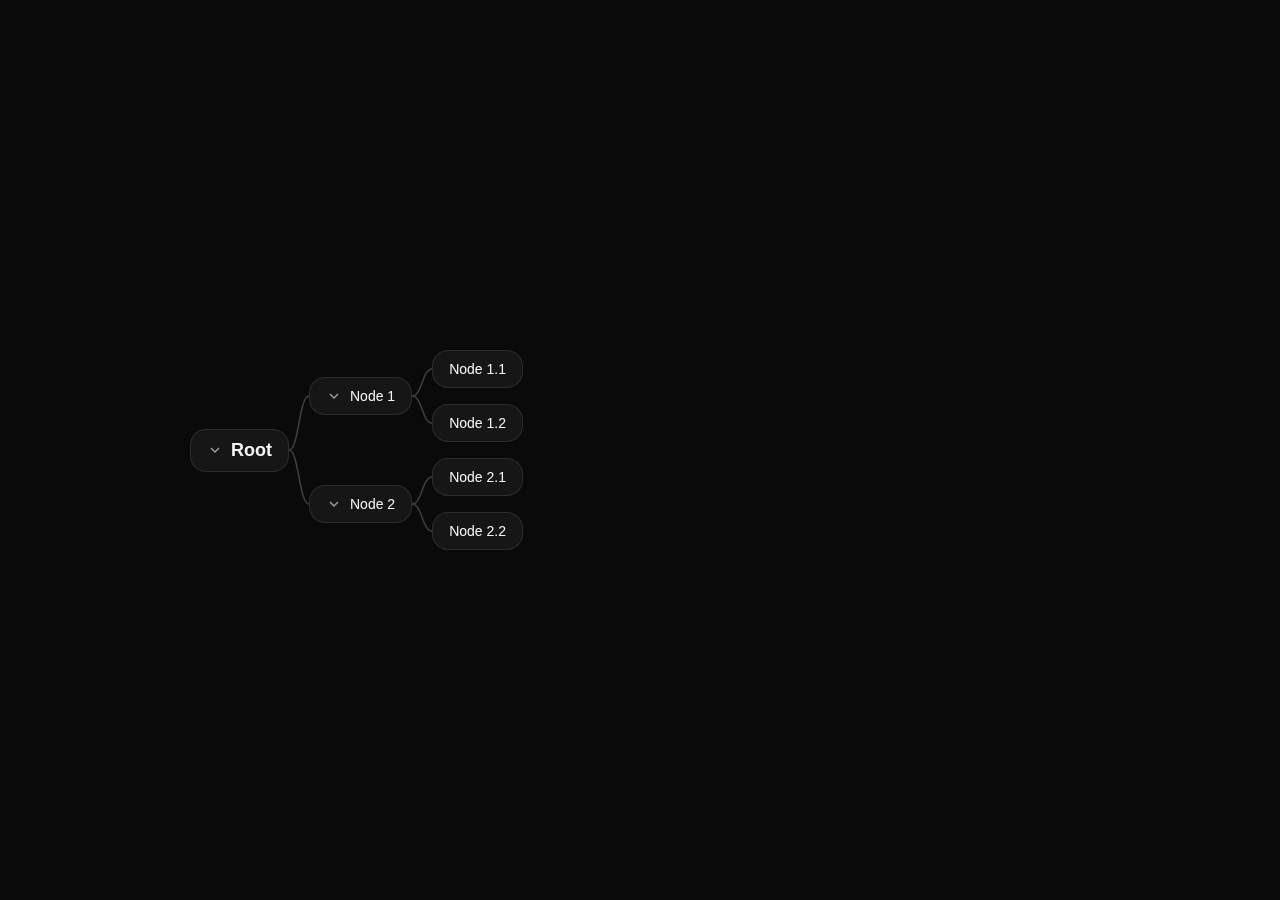
<file: zlh/index.html>
<!DOCTYPE html>
<html lang="en">
<head>
    <meta charset="UTF-8">
    <meta name="viewport" content="width=device-width, initial-scale=1.0">
    <title>Tree Diagram</title>
    <style>
        * {
            margin: 0;
            padding: 0;
            box-sizing: border-box;
            font-family: 'Segoe UI', Tahoma, Geneva, Verdana, sans-serif;
        }

        body {
            background: #0a0a0a;
            color: #f4f4f5;
            min-height: 100vh;
            display: flex;
            align-items: center;
            justify-content: center;
            padding: 20px;
        }

        .tree-container {
            position: relative;
            width: 100%;
            max-width: 900px;
        }

        .tree-node {
            display: flex;
            align-items: center;
            gap: 20px;
        }

        .node-button {
            display: flex;
            align-items: center;
            gap: 8px;
            padding: 10px 16px;
            border-radius: 16px;
            font-weight: 500;
            transition: all 0.3s ease-out;
            border: 1px solid rgba(255, 255, 255, 0.1);
            background: rgba(255, 255, 255, 0.05);
            backdrop-filter: blur(10px);
            color: #f4f4f5;
            cursor: pointer;
            z-index: 1;
            position: relative;
        }

        .node-button:hover {
            background: rgba(255, 255, 255, 0.08);
            border-color: rgba(255, 255, 255, 0.15);
            box-shadow: 0 10px 15px -3px rgba(0, 0, 0, 0.3);
        }

        .node-button:active {
            transform: scale(0.95);
        }

        .node-button.level-0 {
            font-size: 1.125rem;
            font-weight: 600;
        }

        .node-button.level-1, .node-button.level-2 {
            font-size: 0.875rem;
        }

        .node-children {
            display: flex;
            flex-direction: column;
            gap: 16px;
            transition: all 0.5s ease-out;
        }

        .branch {
            display: flex;
            align-items: center;
            gap: 20px;
        }

        .chevron {
            width: 16px;
            height: 16px;
            transition: transform 0.3s, color 0.3s;
            color: #a1a1aa;
        }

        .node-button:hover .chevron {
            color: #d4d4d8;
        }

        .connections {
            position: absolute;
            top: 0;
            left: 0;
            width: 100%;
            height: 100%;
            pointer-events: none;
            overflow: visible;
            z-index: 0;
        }

        .connection {
            stroke: rgb(63, 63, 70);
            stroke-width: 1.5;
            fill: none;
            transition: opacity 0.5s;
        }
    </style>
</head>
<body>
    <div class="tree-container">
        <svg class="connections" id="connections"></svg>
        
        <div class="tree-node">
            <button class="node-button level-0" data-id="root">
                <svg class="chevron chevron-down" viewBox="0 0 24 24" fill="none" stroke="currentColor" stroke-width="2">
                    <polyline points="6 9 12 15 18 9"></polyline>
                </svg>
                Root
            </button>
            
            <div class="node-children">
                <div class="branch">
                    <button class="node-button level-1" data-id="node1">
                        <svg class="chevron chevron-down" viewBox="0 0 24 24" fill="none" stroke="currentColor" stroke-width="2">
                            <polyline points="6 9 12 15 18 9"></polyline>
                        </svg>
                        Node 1
                    </button>
                    
                    <div class="node-children">
                        <button class="node-button level-2" data-id="node11">Node 1.1</button>
                        <button class="node-button level-2" data-id="node12">Node 1.2</button>
                    </div>
                </div>
                
                <div class="branch">
                    <button class="node-button level-1" data-id="node2">
                        <svg class="chevron chevron-down" viewBox="0 0 24 24" fill="none" stroke="currentColor" stroke-width="2">
                            <polyline points="6 9 12 15 18 9"></polyline>
                        </svg>
                        Node 2
                    </button>
                    
                    <div class="node-children">
                        <button class="node-button level-2" data-id="node21">Node 2.1</button>
                        <button class="node-button level-2" data-id="node22">Node 2.2</button>
                    </div>
                </div>
            </div>
        </div>
    </div>

    <script>
        // Tree state management
        const treeState = {
            root: true,
            node1: true,
            node2: true
        };

        // DOM elements
        const treeContainer = document.querySelector('.tree-container');
        const connectionsSvg = document.getElementById('connections');
        
        // Node references
        const nodeRefs = {
            root: document.querySelector('[data-id="root"]'),
            node1: document.querySelector('[data-id="node1"]'),
            node2: document.querySelector('[data-id="node2"]'),
            node11: document.querySelector('[data-id="node11"]'),
            node12: document.querySelector('[data-id="node12"]'),
            node21: document.querySelector('[data-id="node21"]'),
            node22: document.querySelector('[data-id="node22"]')
        };

        // Toggle node expansion
        function toggleNode(nodeId) {
            const node = nodeRefs[nodeId];
            if (!node) return;
            
            // Toggle state
            treeState[nodeId] = !treeState[nodeId];
            
            // Update UI
            updateNodeUI(node, nodeId);
            
            // Update connection lines
            updateConnections();
        }

        // Update node UI based on state
        function updateNodeUI(node, nodeId) {
            const chevron = node.querySelector('.chevron');
            const childrenContainer = node.parentElement.querySelector('.node-children');
            
            if (treeState[nodeId]) {
                // Expanded state
                if (chevron) {
                    chevron.classList.remove('chevron-right');
                    chevron.classList.add('chevron-down');
                    chevron.innerHTML = '<polyline points="6 9 12 15 18 9"></polyline>';
                }
                if (childrenContainer) {
                    childrenContainer.style.display = 'flex';
                }
            } else {
                // Collapsed state
                if (chevron) {
                    chevron.classList.remove('chevron-down');
                    chevron.classList.add('chevron-right');
                    chevron.innerHTML = '<polyline points="9 18 15 12 9 6"></polyline>';
                }
                if (childrenContainer) {
                    childrenContainer.style.display = 'none';
                }
            }
        }

        // Get node position for connection lines
        function getNodePosition(node) {
            if (!node) return null;
            
            const rect = node.getBoundingClientRect();
            const containerRect = treeContainer.getBoundingClientRect();
            
            return {
                x: rect.left - containerRect.left + rect.width / 2,
                y: rect.top - containerRect.top + rect.height / 2,
                right: rect.right - containerRect.left,
                left: rect.left - containerRect.left,
                width: rect.width,
                height: rect.height
            };
        }

        // Draw connection line between two nodes
        function drawConnection(startId, endId, isVisible) {
            const startPos = getNodePosition(nodeRefs[startId]);
            const endPos = getNodePosition(nodeRefs[endId]);
            
            if (!startPos || !endPos || !isVisible) {
                return '';
            }
            
            // Start from right side of parent button
            const x1 = startPos.right;
            const y1 = startPos.y;
            
            // End at left side of child button
            const x2 = endPos.left;
            const y2 = endPos.y;
            
            // Control point for smooth curve
            const midX = x1 + (x2 - x1) / 2;
            
            // Create smooth bezier curve from right side to left side
            return `
                <path d="M ${x1} ${y1} C ${midX} ${y1}, ${midX} ${y2}, ${x2} ${y2}" 
                      class="connection" 
                      opacity="${isVisible ? 1 : 0}" />
            `;
        }

        // Update all connection lines
        function updateConnections() {
            const connections = [
                drawConnection('root', 'node1', treeState.root),
                drawConnection('root', 'node2', treeState.root),
                drawConnection('node1', 'node11', treeState.root && treeState.node1),
                drawConnection('node1', 'node12', treeState.root && treeState.node1),
                drawConnection('node2', 'node21', treeState.root && treeState.node2),
                drawConnection('node2', 'node22', treeState.root && treeState.node2)
            ].join('');
            
            connectionsSvg.innerHTML = connections;
        }

        // Initialize the tree
        function initTree() {
            // Set up event listeners for all nodes
            Object.keys(nodeRefs).forEach(nodeId => {
                const node = nodeRefs[nodeId];
                if (node) {
                    // Only add click listeners to nodes that have children
                    const hasChildren = node.querySelector('.chevron') !== null;
                    if (hasChildren) {
                        node.addEventListener('click', () => toggleNode(nodeId));
                    }
                    
                    // Initialize UI state
                    updateNodeUI(node, nodeId);
                }
            });
            
            // Initial connection lines
            updateConnections();
            
            // Update on window resize
            window.addEventListener('resize', updateConnections);
        }

        // Start the application
        document.addEventListener('DOMContentLoaded', initTree);
    </script>
</body>
</html>
</file>
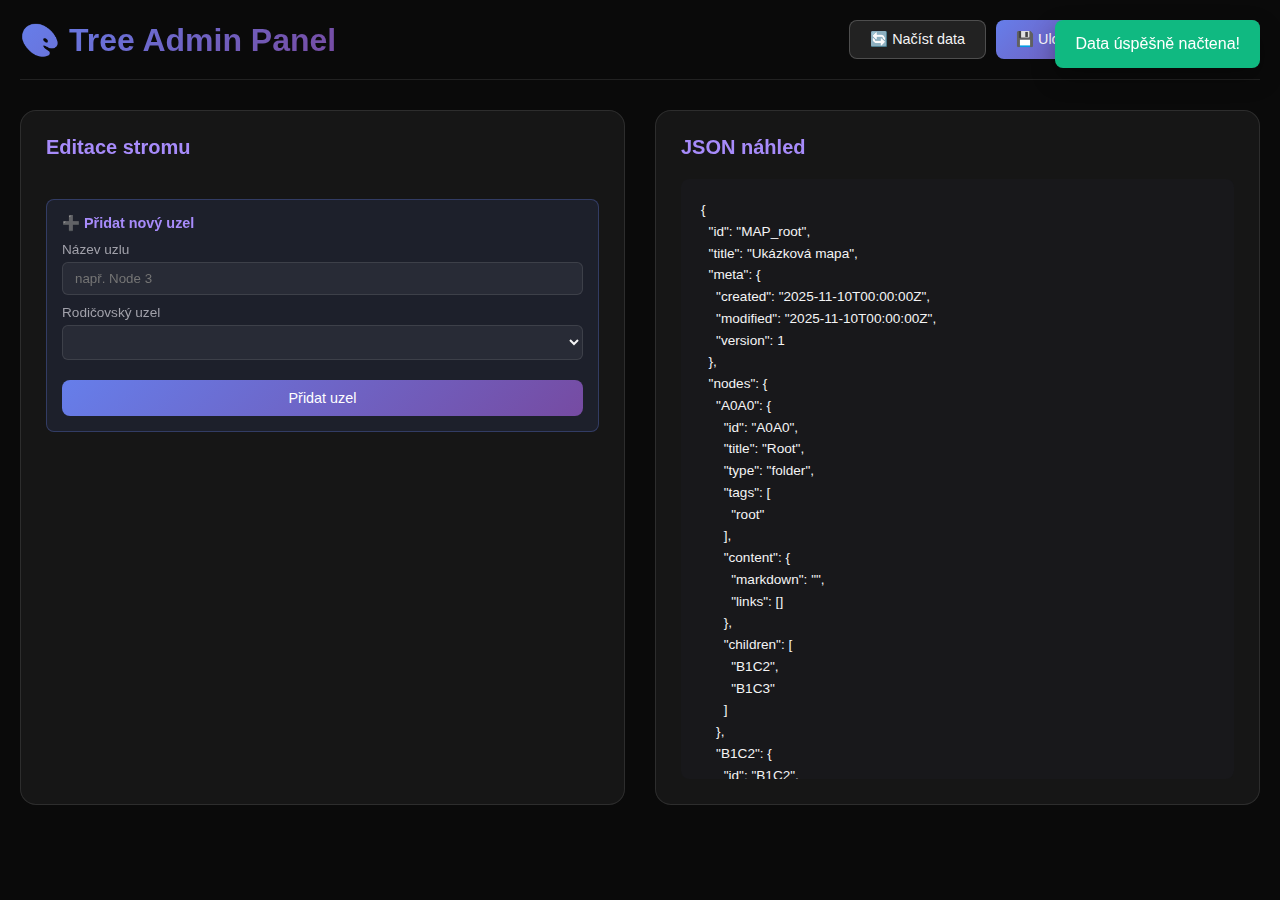
<file: admin.html>
<!DOCTYPE html>
<html lang="cs">
<head>
    <meta charset="UTF-8">
    <meta name="viewport" content="width=device-width, initial-scale=1.0">
    <title>Admin Panel - Tree Editor</title>
    <style>
        * {
            margin: 0;
            padding: 0;
            box-sizing: border-box;
            font-family: 'Segoe UI', Tahoma, Geneva, Verdana, sans-serif;
        }

        body {
            background: #0a0a0a;
            color: #f4f4f5;
            min-height: 100vh;
            padding: 20px;
        }

        .container {
            max-width: 1400px;
            margin: 0 auto;
        }

        .header {
            display: flex;
            justify-content: space-between;
            align-items: center;
            margin-bottom: 30px;
            padding-bottom: 20px;
            border-bottom: 1px solid rgba(255, 255, 255, 0.1);
        }

        h1 {
            font-size: 2rem;
            background: linear-gradient(135deg, #667eea 0%, #764ba2 100%);
            -webkit-background-clip: text;
            -webkit-text-fill-color: transparent;
            background-clip: text;
        }

        .actions {
            display: flex;
            gap: 10px;
        }

        .btn {
            padding: 10px 20px;
            border-radius: 8px;
            border: none;
            font-weight: 500;
            cursor: pointer;
            transition: all 0.3s;
            font-size: 0.9rem;
        }

        .btn-primary {
            background: linear-gradient(135deg, #667eea 0%, #764ba2 100%);
            color: white;
        }

        .btn-primary:hover {
            transform: translateY(-2px);
            box-shadow: 0 10px 20px rgba(102, 126, 234, 0.3);
        }

        .btn-secondary {
            background: rgba(255, 255, 255, 0.1);
            color: #f4f4f5;
            border: 1px solid rgba(255, 255, 255, 0.2);
        }

        .btn-secondary:hover {
            background: rgba(255, 255, 255, 0.15);
        }

        .btn-danger {
            background: #ef4444;
            color: white;
        }

        .btn-danger:hover {
            background: #dc2626;
        }

        .main-content {
            display: grid;
            grid-template-columns: 1fr 1fr;
            gap: 30px;
        }

        .panel {
            background: rgba(255, 255, 255, 0.05);
            border: 1px solid rgba(255, 255, 255, 0.1);
            border-radius: 16px;
            padding: 25px;
            backdrop-filter: blur(10px);
        }

        .panel-title {
            font-size: 1.25rem;
            margin-bottom: 20px;
            color: #a78bfa;
        }

        .tree-editor {
            max-height: 600px;
            overflow-y: auto;
        }

        .tree-editor::-webkit-scrollbar {
            width: 8px;
        }

        .tree-editor::-webkit-scrollbar-track {
            background: rgba(255, 255, 255, 0.05);
            border-radius: 4px;
        }

        .tree-editor::-webkit-scrollbar-thumb {
            background: rgba(255, 255, 255, 0.2);
            border-radius: 4px;
        }

        .tree-item {
            margin-bottom: 10px;
        }

        .tree-item-header {
            display: flex;
            align-items: center;
            gap: 10px;
            padding: 12px;
            background: rgba(255, 255, 255, 0.08);
            border-radius: 8px;
            border: 1px solid rgba(255, 255, 255, 0.1);
            transition: all 0.3s;
        }

        .tree-item-header:hover {
            background: rgba(255, 255, 255, 0.12);
        }

        .tree-item-indent {
            display: inline-block;
        }

        .tree-item-toggle {
            background: none;
            border: none;
            color: #a1a1aa;
            cursor: pointer;
            padding: 4px;
            display: flex;
            align-items: center;
            justify-content: center;
            width: 24px;
            height: 24px;
        }

        .tree-item-label {
            flex: 1;
            padding: 4px 8px;
            background: transparent;
            border: 1px solid transparent;
            color: #f4f4f5;
            border-radius: 4px;
            outline: none;
            transition: all 0.3s;
        }

        .tree-item-label:focus {
            background: rgba(255, 255, 255, 0.1);
            border-color: #667eea;
        }

        .tree-item-actions {
            display: flex;
            gap: 5px;
        }

        .icon-btn {
            background: none;
            border: none;
            color: #a1a1aa;
            cursor: pointer;
            padding: 6px;
            border-radius: 4px;
            transition: all 0.3s;
            display: flex;
            align-items: center;
            justify-content: center;
        }

        .icon-btn:hover {
            background: rgba(255, 255, 255, 0.1);
            color: #f4f4f5;
        }

        .icon-btn.delete:hover {
            color: #ef4444;
        }

        .tree-children {
            margin-left: 30px;
            margin-top: 5px;
        }

        .json-preview {
            background: #18181b;
            border-radius: 8px;
            padding: 20px;
            max-height: 600px;
            overflow: auto;
            font-family: 'Courier New', monospace;
            font-size: 0.85rem;
            line-height: 1.6;
        }

        .json-preview::-webkit-scrollbar {
            width: 8px;
        }

        .json-preview::-webkit-scrollbar-track {
            background: rgba(255, 255, 255, 0.05);
            border-radius: 4px;
        }

        .json-preview::-webkit-scrollbar-thumb {
            background: rgba(255, 255, 255, 0.2);
            border-radius: 4px;
        }

        pre {
            margin: 0;
            white-space: pre-wrap;
            word-wrap: break-word;
        }

        .notification {
            position: fixed;
            top: 20px;
            right: 20px;
            padding: 15px 20px;
            border-radius: 8px;
            background: #10b981;
            color: white;
            font-weight: 500;
            box-shadow: 0 10px 25px rgba(0, 0, 0, 0.3);
            animation: slideIn 0.3s ease-out;
            z-index: 1000;
        }

        @keyframes slideIn {
            from {
                transform: translateX(400px);
                opacity: 0;
            }
            to {
                transform: translateX(0);
                opacity: 1;
            }
        }

        .add-node-section {
            margin-top: 20px;
            padding: 15px;
            background: rgba(102, 126, 234, 0.1);
            border: 1px solid rgba(102, 126, 234, 0.3);
            border-radius: 8px;
        }

        .add-node-section h3 {
            font-size: 0.9rem;
            margin-bottom: 10px;
            color: #a78bfa;
        }

        .form-group {
            margin-bottom: 10px;
        }

        .form-group label {
            display: block;
            font-size: 0.85rem;
            margin-bottom: 5px;
            color: #a1a1aa;
        }

        .form-group input, .form-group select {
            width: 100%;
            padding: 8px 12px;
            background: rgba(255, 255, 255, 0.05);
            border: 1px solid rgba(255, 255, 255, 0.1);
            border-radius: 6px;
            color: #f4f4f5;
            outline: none;
            transition: all 0.3s;
        }

        .form-group input:focus, .form-group select:focus {
            border-color: #667eea;
            background: rgba(255, 255, 255, 0.08);
        }

        .form-group select option {
            background: #18181b;
            color: #f4f4f5;
        }
    </style>
</head>
<body>
    <div class="container">
        <div class="header">
            <h1>🎨 Tree Admin Panel</h1>
            <div class="actions">
                <button class="btn btn-secondary" onclick="loadTreeData()">🔄 Načíst data</button>
                <button class="btn btn-primary" onclick="saveTreeData()">💾 Uložit změny</button>
                <button class="btn btn-secondary" onclick="window.open('index.html', '_blank')">👁️ Náhled</button>
            </div>
        </div>

        <div class="main-content">
            <div class="panel">
                <h2 class="panel-title">Editace stromu</h2>
                <div class="tree-editor" id="treeEditor"></div>
                
                <div class="add-node-section">
                    <h3>➕ Přidat nový uzel</h3>
                    <div class="form-group">
                        <label>Název uzlu</label>
                        <input type="text" id="newNodeLabel" placeholder="např. Node 3">
                    </div>
                    <div class="form-group">
                        <label>Rodičovský uzel</label>
                        <select id="parentSelect"></select>
                    </div>
                    <button class="btn btn-primary" onclick="addNewNode()" style="width: 100%; margin-top: 10px;">
                        Přidat uzel
                    </button>
                </div>
            </div>

            <div class="panel">
                <h2 class="panel-title">JSON náhled</h2>
                <div class="json-preview">
                    <pre id="jsonPreview"></pre>
                </div>
            </div>
        </div>
    </div>

    <script>
        let treeData = null;
        let nodeIdCounter = 100;

        // Load tree data from JSON file
        async function loadTreeData() {
            try {
                const response = await fetch('data.json');
                treeData = await response.json();
                renderTree();
                updateJsonPreview();
                updateParentSelect();
                showNotification('Data úspěšně načtena!');
            } catch (error) {
                console.error('Chyba při načítání:', error);
                alert('Nepodařilo se načíst data.json');
            }
        }

        // Render tree editor
        function renderTree() {
            const editor = document.getElementById('treeEditor');
            editor.innerHTML = '';
            if (treeData && treeData.tree) {
                renderNode(treeData.tree, editor, 0);
            }
        }

        // Render single node recursively
        function renderNode(node, container, level) {
            const item = document.createElement('div');
            item.className = 'tree-item';
            item.dataset.nodeId = node.id;

            const header = document.createElement('div');
            header.className = 'tree-item-header';

            // Indent
            const indent = document.createElement('span');
            indent.className = 'tree-item-indent';
            indent.style.width = `${level * 20}px`;
            header.appendChild(indent);

            // Toggle button (if has children)
            if (node.children && node.children.length > 0) {
                const toggle = document.createElement('button');
                toggle.className = 'tree-item-toggle';
                toggle.innerHTML = '▼';
                toggle.onclick = () => toggleNodeChildren(node.id);
                header.appendChild(toggle);
            } else {
                const spacer = document.createElement('span');
                spacer.style.width = '24px';
                spacer.style.display = 'inline-block';
                header.appendChild(spacer);
            }

            // Label input
            const label = document.createElement('input');
            label.type = 'text';
            label.className = 'tree-item-label';
            label.value = node.label;
            label.onchange = (e) => updateNodeLabel(node.id, e.target.value);
            header.appendChild(label);

            // Actions
            const actions = document.createElement('div');
            actions.className = 'tree-item-actions';

            const addBtn = document.createElement('button');
            addBtn.className = 'icon-btn';
            addBtn.innerHTML = '➕';
            addBtn.title = 'Přidat potomka';
            addBtn.onclick = () => addChildNode(node.id);
            actions.appendChild(addBtn);

            if (node.id !== 'root') {
                const deleteBtn = document.createElement('button');
                deleteBtn.className = 'icon-btn delete';
                deleteBtn.innerHTML = '🗑️';
                deleteBtn.title = 'Smazat';
                deleteBtn.onclick = () => deleteNode(node.id);
                actions.appendChild(deleteBtn);
            }

            header.appendChild(actions);
            item.appendChild(header);

            // Children
            if (node.children && node.children.length > 0) {
                const childrenContainer = document.createElement('div');
                childrenContainer.className = 'tree-children';
                childrenContainer.id = `children-${node.id}`;
                node.children.forEach(child => renderNode(child, childrenContainer, level + 1));
                item.appendChild(childrenContainer);
            }

            container.appendChild(item);
        }

        // Toggle node children visibility
        function toggleNodeChildren(nodeId) {
            const children = document.getElementById(`children-${nodeId}`);
            if (children) {
                children.style.display = children.style.display === 'none' ? 'block' : 'none';
            }
        }

        // Find node by ID in tree
        function findNode(tree, nodeId) {
            if (tree.id === nodeId) return tree;
            if (tree.children) {
                for (let child of tree.children) {
                    const found = findNode(child, nodeId);
                    if (found) return found;
                }
            }
            return null;
        }

        // Find parent of node
        function findParentNode(tree, nodeId) {
            if (tree.children) {
                for (let child of tree.children) {
                    if (child.id === nodeId) return tree;
                    const found = findParentNode(child, nodeId);
                    if (found) return found;
                }
            }
            return null;
        }

        // Update node label
        function updateNodeLabel(nodeId, newLabel) {
            const node = findNode(treeData.tree, nodeId);
            if (node) {
                node.label = newLabel;
                updateJsonPreview();
            }
        }

        // Add child node
        function addChildNode(parentId) {
            const parent = findNode(treeData.tree, parentId);
            if (parent) {
                if (!parent.children) parent.children = [];
                const newNode = {
                    id: `node${nodeIdCounter++}`,
                    label: `Nový uzel`,
                    level: parent.level + 1,
                    children: []
                };
                parent.children.push(newNode);
                renderTree();
                updateJsonPreview();
                updateParentSelect();
            }
        }

        // Delete node
        function deleteNode(nodeId) {
            if (!confirm('Opravdu chcete smazat tento uzel a všechny jeho potomky?')) return;
            
            const parent = findParentNode(treeData.tree, nodeId);
            if (parent && parent.children) {
                parent.children = parent.children.filter(child => child.id !== nodeId);
                renderTree();
                updateJsonPreview();
                updateParentSelect();
                showNotification('Uzel smazán');
            }
        }

        // Add new node from form
        function addNewNode() {
            const label = document.getElementById('newNodeLabel').value.trim();
            const parentId = document.getElementById('parentSelect').value;
            
            if (!label) {
                alert('Zadejte název uzlu');
                return;
            }

            const parent = findNode(treeData.tree, parentId);
            if (parent) {
                if (!parent.children) parent.children = [];
                const newNode = {
                    id: `node${nodeIdCounter++}`,
                    label: label,
                    level: parent.level + 1,
                    children: []
                };
                parent.children.push(newNode);
                document.getElementById('newNodeLabel').value = '';
                renderTree();
                updateJsonPreview();
                updateParentSelect();
                showNotification('Uzel přidán!');
            }
        }

        // Update parent select options
        function updateParentSelect() {
            const select = document.getElementById('parentSelect');
            select.innerHTML = '';
            
            function addOptions(node, prefix = '') {
                const option = document.createElement('option');
                option.value = node.id;
                option.textContent = prefix + node.label;
                select.appendChild(option);
                
                if (node.children) {
                    node.children.forEach(child => addOptions(child, prefix + '  '));
                }
            }
            
            if (treeData && treeData.tree) {
                addOptions(treeData.tree);
            }
        }

        // Update JSON preview
        function updateJsonPreview() {
            const preview = document.getElementById('jsonPreview');
            preview.textContent = JSON.stringify(treeData, null, 2);
        }

        // Save tree data
        function saveTreeData() {
            const dataStr = JSON.stringify(treeData, null, 2);
            const blob = new Blob([dataStr], { type: 'application/json' });
            const url = URL.createObjectURL(blob);
            const a = document.createElement('a');
            a.href = url;
            a.download = 'data.json';
            document.body.appendChild(a);
            a.click();
            document.body.removeChild(a);
            URL.revokeObjectURL(url);
            showNotification('Data uložena! Stáhněte soubor a nahraďte původní data.json');
        }

        // Show notification
        function showNotification(message) {
            const notification = document.createElement('div');
            notification.className = 'notification';
            notification.textContent = message;
            document.body.appendChild(notification);
            setTimeout(() => {
                notification.remove();
            }, 3000);
        }

        // Initialize
        document.addEventListener('DOMContentLoaded', loadTreeData);
    </script>
</body>
</html>
</file>
